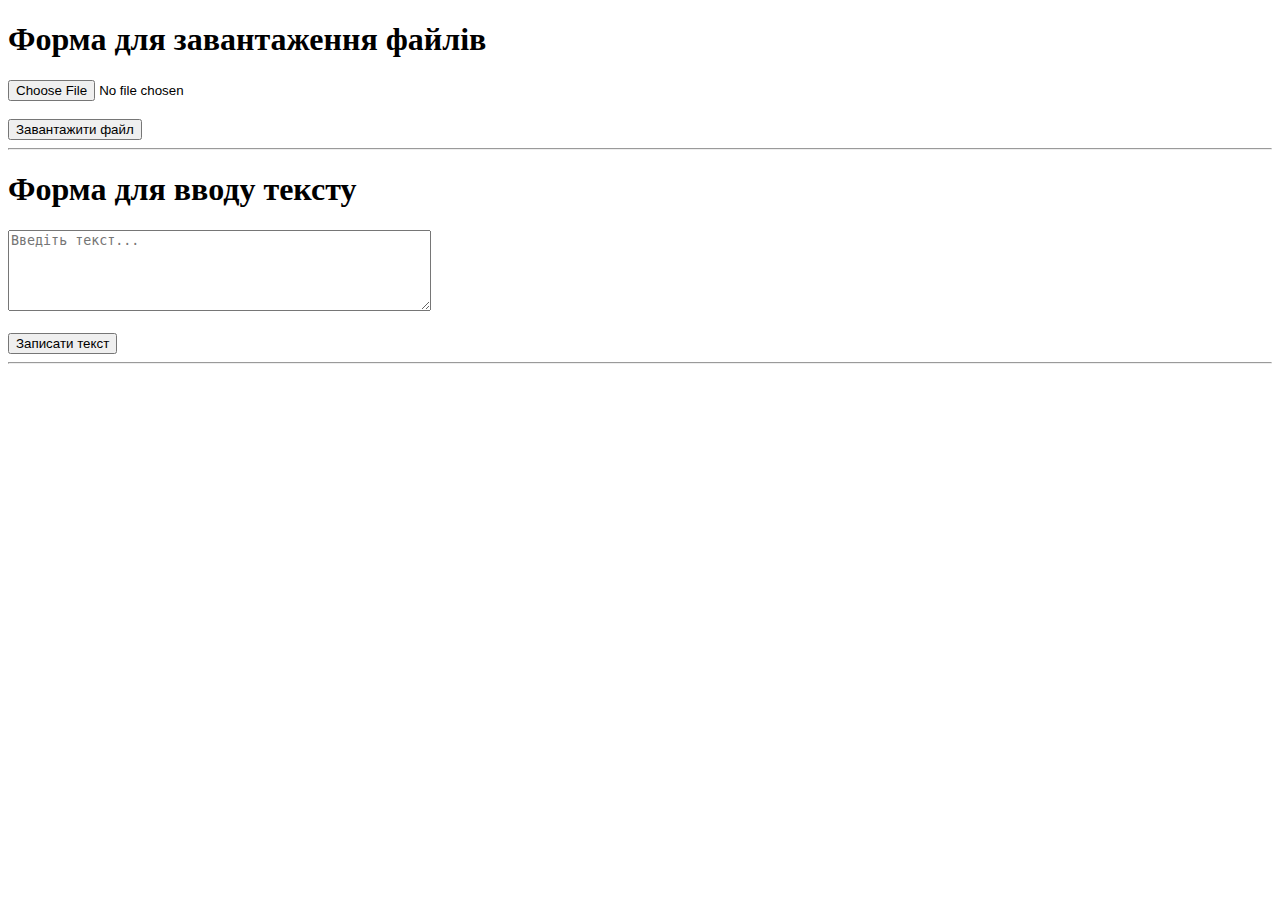
<file: lab2/index.html>
<!DOCTYPE html>
<html lang="en">
<head>
    <meta charset="UTF-8">
    <meta name="viewport" content="width=device-width, initial-scale=1.0">
    <title>Форма завантаження файлів та введення тексту</title>
</head>
<body>

    <h1>Форма для завантаження файлів</h1>
    <!-- Форма для завантаження файлів -->
    <form action="process.php" method="POST" enctype="multipart/form-data">
        <input type="file" name="file" required><br><br>
        <input type="submit" value="Завантажити файл">
    </form>

    <hr>

    <h1>Форма для вводу тексту</h1>
    <!-- Форма для введення тексту -->
    <form action="text.php" method="POST">
        <textarea name="log_text" rows="5" cols="50" placeholder="Введіть текст..." required></textarea><br><br>
        <input type="submit" value="Записати текст">
    </form>

    <hr>


</body>
</html>
</file>
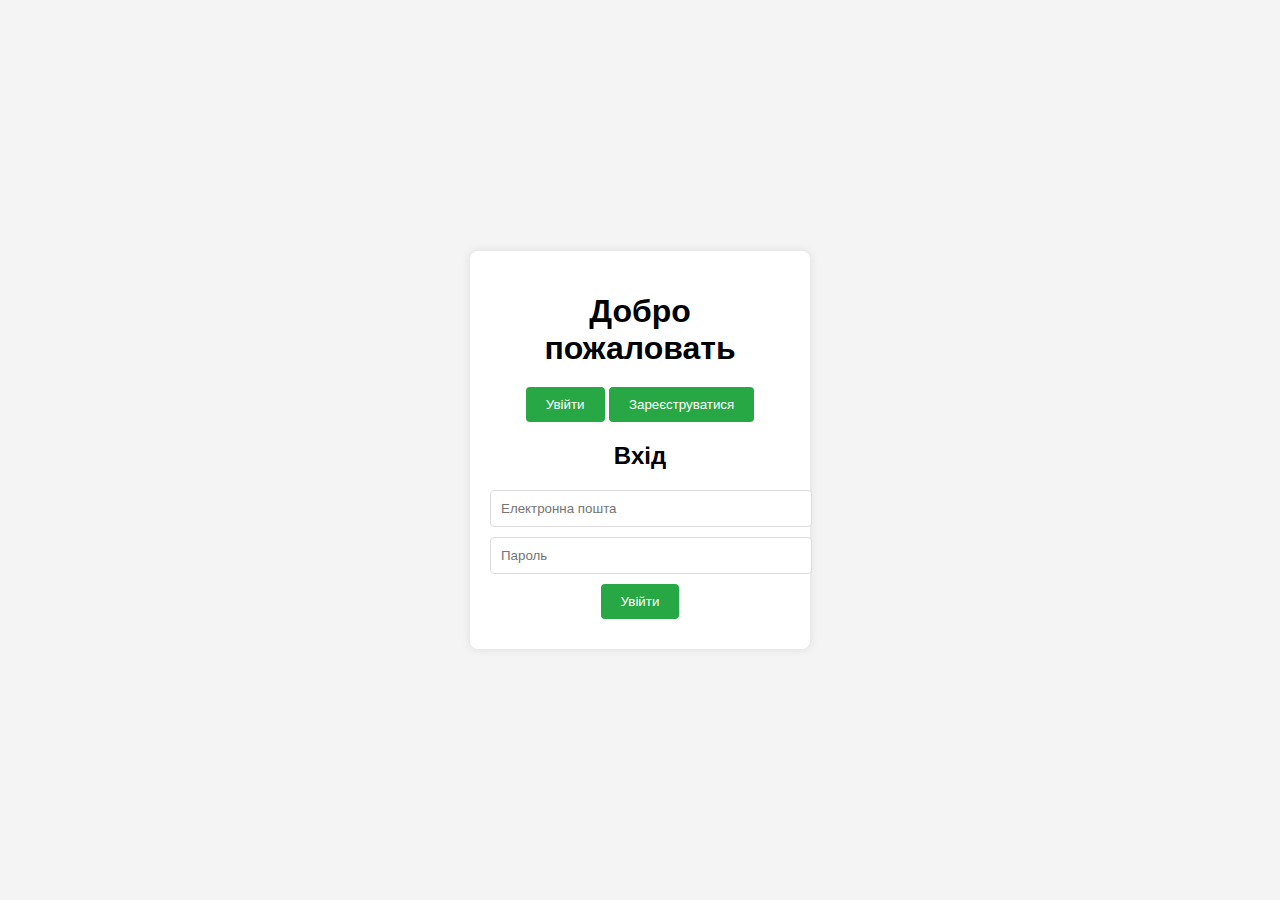
<file: lab7/index.html>
<!DOCTYPE html>
<html lang="en">
<head>
    <meta charset="UTF-8">
    <meta name="viewport" content="width=device-width, initial-scale=1.0">
    <title>Главная страница</title>
    <link rel="stylesheet" href="styles.css">
    <script src="https://code.jquery.com/jquery-3.6.0.min.js"></script>
    <script src="script.js" defer></script>
</head>
<body>
    <div class="container">
        <h1>Добро пожаловать</h1>
        <!-- Вкладки для переключения -->
        <div class="tabs">
            <button id="login-tab">Увійти</button>
            <button id="register-tab">Зареєструватися</button>
        </div>
        <!-- Форма входа -->
        <form id="login-form">
            <h2>Вхід</h2>
            <input type="email" id="login-email" placeholder="Електронна пошта" required>
            <input type="password" id="login-password" placeholder="Пароль" required>
            <button type="submit">Увійти</button>
        </form>
        <!-- Форма регистрации -->
        <form id="register-form" style="display: none;">
            <h2>Реєстрація</h2>
            <input type="text" id="register-username" placeholder="Ім'я користувача" required>
            <input type="email" id="register-email" placeholder="Електронна пошта" required>
            <input type="password" id="register-password" placeholder="Пароль" required>
            <input type="password" id="register-confirm-password" placeholder="Підтвердження пароля" required>
            <button type="submit">Зареєструватися</button>
        </form>
        <div id="message"></div>
    </div>
</body>
</html>
</file>
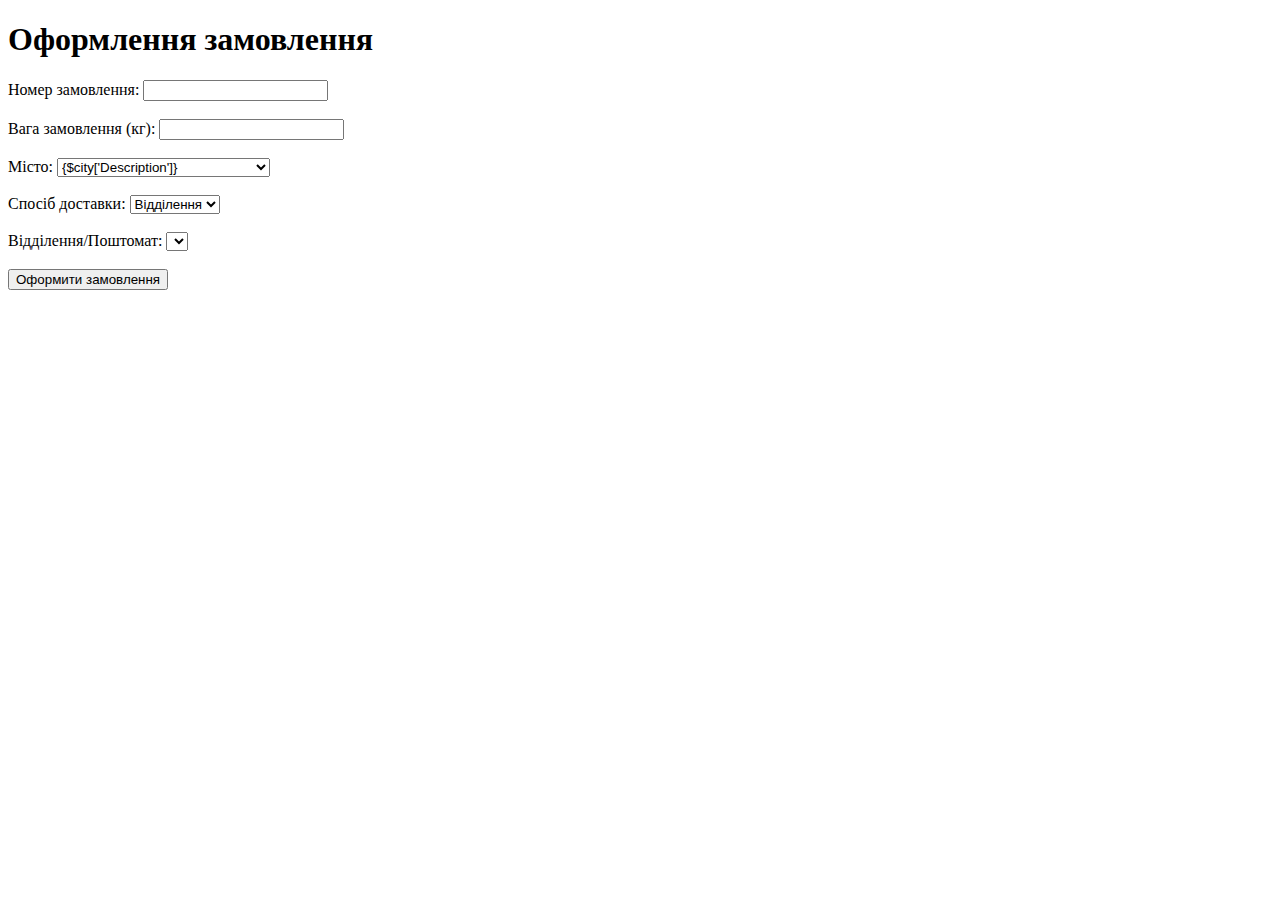
<file: lab8/index.html>
<!DOCTYPE html>
<html lang="uk">
<head>
    <meta charset="UTF-8">
    <meta name="viewport" content="width=device-width, initial-scale=1.0">
    <title>Оформлення замовлення</title>
</head>
<body>
    <h1>Оформлення замовлення</h1>
    <form action="process_order.php" method="post">
        <label for="order-number">Номер замовлення:</label>
        <input type="text" id="order-number" name="order_number" required><br><br>
        
        <label for="weight">Вага замовлення (кг):</label>
        <input type="number" id="weight" name="weight" step="0.01" required><br><br>
        
        <label for="city">Місто:</label>
        <select id="city" name="city" required>
            <?php
            // Получение списка городов через API
            $api_key = 'ВАШ_API_КЛЮЧ';
            $data = [
                "modelName" => "Address",
                "calledMethod" => "getCities",
                "apiKey" => $api_key
            ];
            $response = sendRequest($data);
            if ($response && isset($response['data'])) {
                foreach ($response['data'] as $city) {
                    echo "<option value=\"{$city['Ref']}\">{$city['Description']}</option>";
                }
            } else {
                echo "<option>Не вдалося завантажити міста</option>";
            }
            ?>
        </select><br><br>
        
        <label for="delivery-method">Спосіб доставки:</label>
        <select id="delivery-method" name="delivery_method" required>
            <option value="branch">Відділення</option>
            <option value="postamat">Поштомат</option>
        </select><br><br>
        
        <label for="warehouse">Відділення/Поштомат:</label>
        <select id="warehouse" name="warehouse" required>
            <!-- Будет обновляться сервером -->
        </select><br><br>
        
        <button type="submit">Оформити замовлення</button>
    </form>
</body>
</html>
</file>
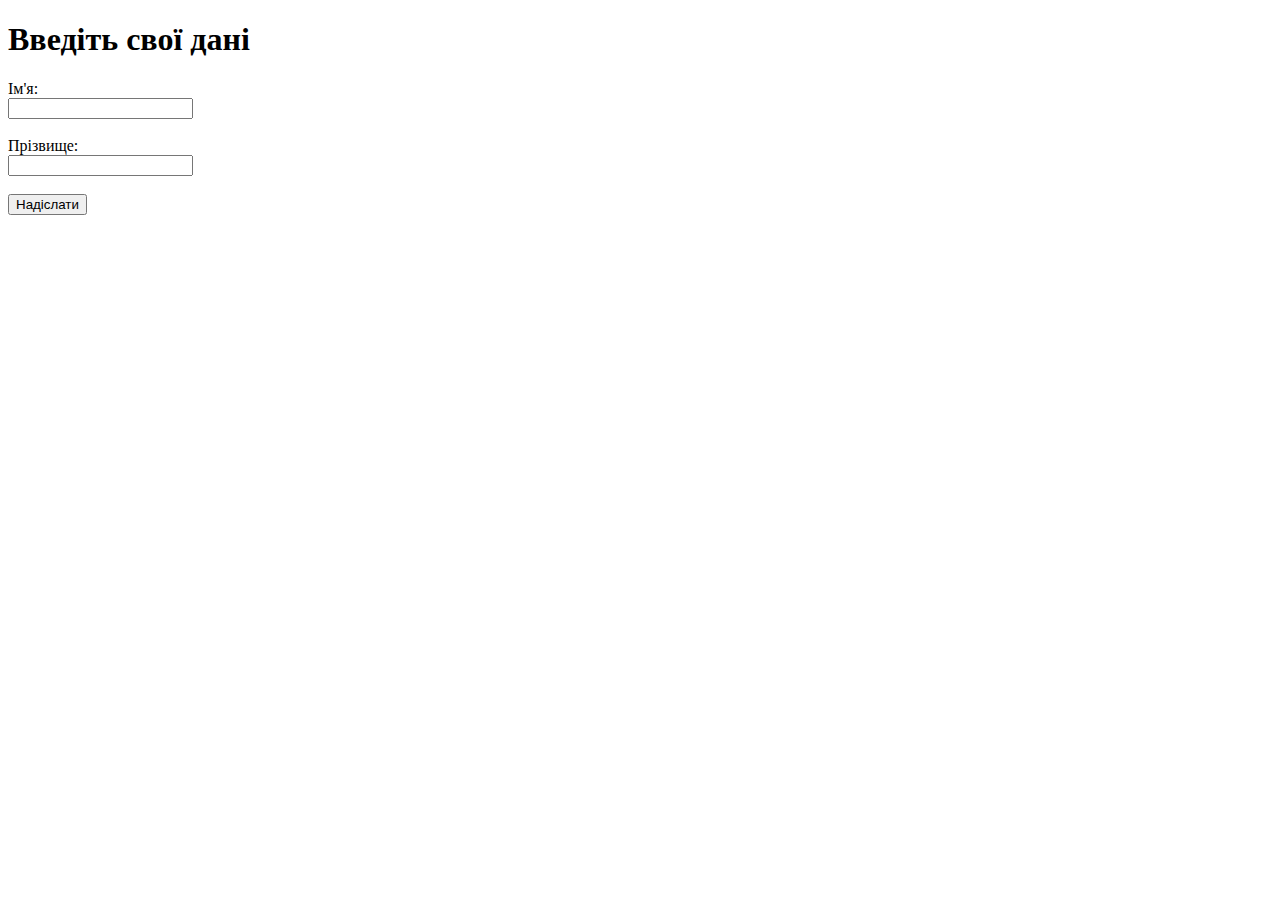
<file: lab1/7/index.html>
<!DOCTYPE html>
<html lang="uk">
<head>
    <meta charset="UTF-8">
    <meta name="viewport" content="width=device-width, initial-scale=1.0">
    <title>Привітання</title>
</head>
<body>
    <h1>Введіть свої дані</h1>
    
    <form action="process.php" method="post">
        <label for="first_name">Ім'я:</label><br>
        <input type="text" id="first_name" name="first_name" required><br><br>
        
        <label for="last_name">Прізвище:</label><br>
        <input type="text" id="last_name" name="last_name" required><br><br>
        
        <input type="submit" value="Надіслати">
    </form>
</body>
</html>
</file>
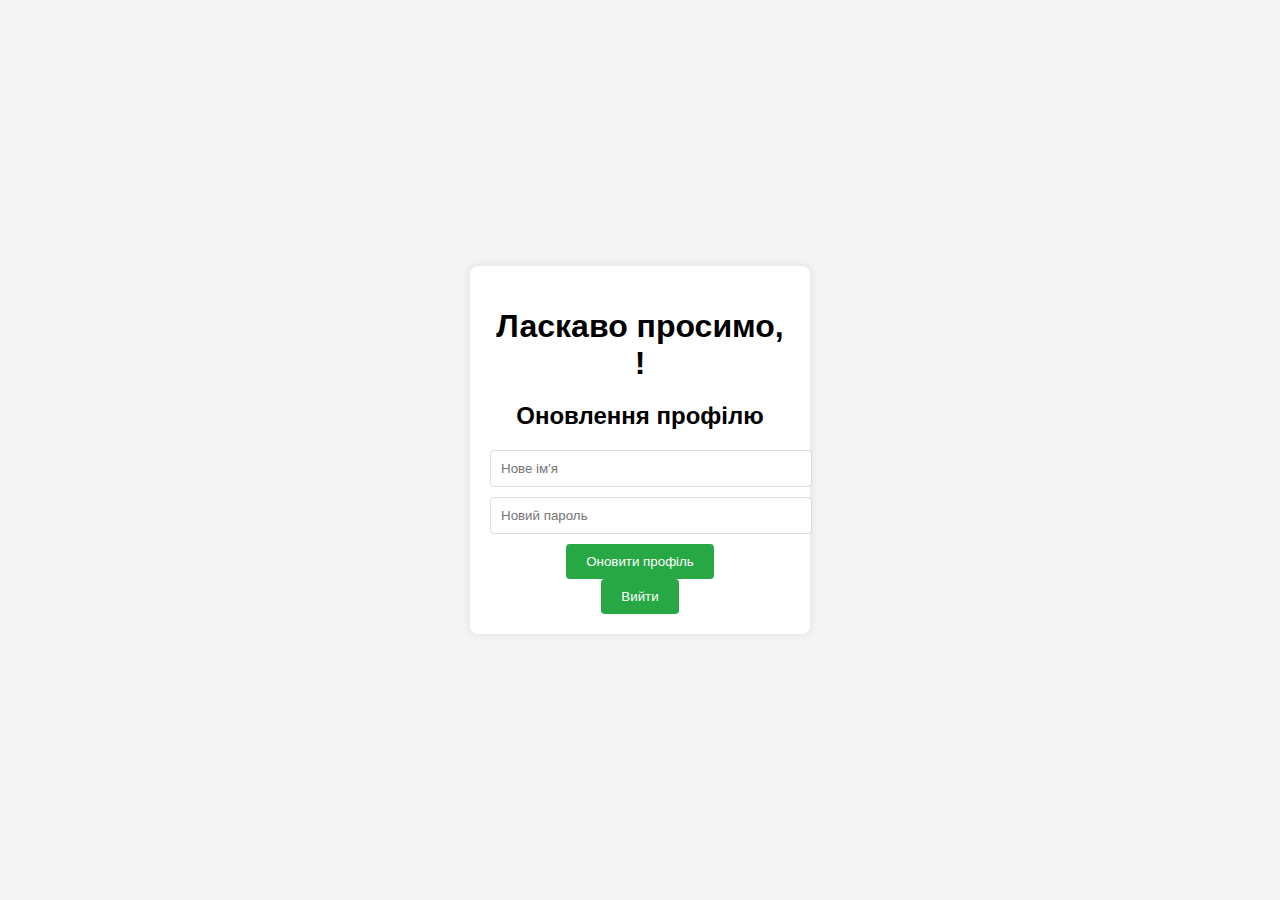
<file: lab7/profile.html>
<!DOCTYPE html>
<html lang="en">
<head>
    <meta charset="UTF-8">
    <meta name="viewport" content="width=device-width, initial-scale=1.0">
    <title>Личный кабинет</title>
    <link rel="stylesheet" href="styles.css">
    <script src="https://code.jquery.com/jquery-3.6.0.min.js"></script>
    <script src="script.js" defer></script>
</head>
<body>
    <div class="container">
        <h1>Ласкаво просимо, <span id="user-name"></span>!</h1>
        <form id="profile-form">
            <h2>Оновлення профілю</h2>
            <input type="text" id="update-username" placeholder="Нове ім'я">
            <input type="password" id="update-password" placeholder="Новий пароль">
            <button type="submit">Оновити профіль</button>
        </form>
        <button id="logout">Вийти</button>
    </div>
</body>
</html>
</file>
<file: lab7/styles.css>
body {
    font-family: Arial, sans-serif;
    background-color: #f4f4f4;
    display: flex;
    justify-content: center;
    align-items: center;
    height: 100vh;
    margin: 0;
}

.container {
    background: white;
    padding: 20px;
    border-radius: 8px;
    box-shadow: 0 0 10px rgba(0, 0, 0, 0.1);
    width: 300px;
    text-align: center;
}

h1, h2 {
    margin-bottom: 20px;
}

input {
    width: 100%;
    padding: 10px;
    margin-bottom: 10px;
    border: 1px solid #ddd;
    border-radius: 4px;
}

button {
    background: #28a745;
    color: white;
    border: none;
    padding: 10px 20px;
    border-radius: 4px;
    cursor: pointer;
}

button:hover {
    background: #218838;
}

#message {
    margin-top: 10px;
    color: red;
    font-size: 14px;
}
</file>
